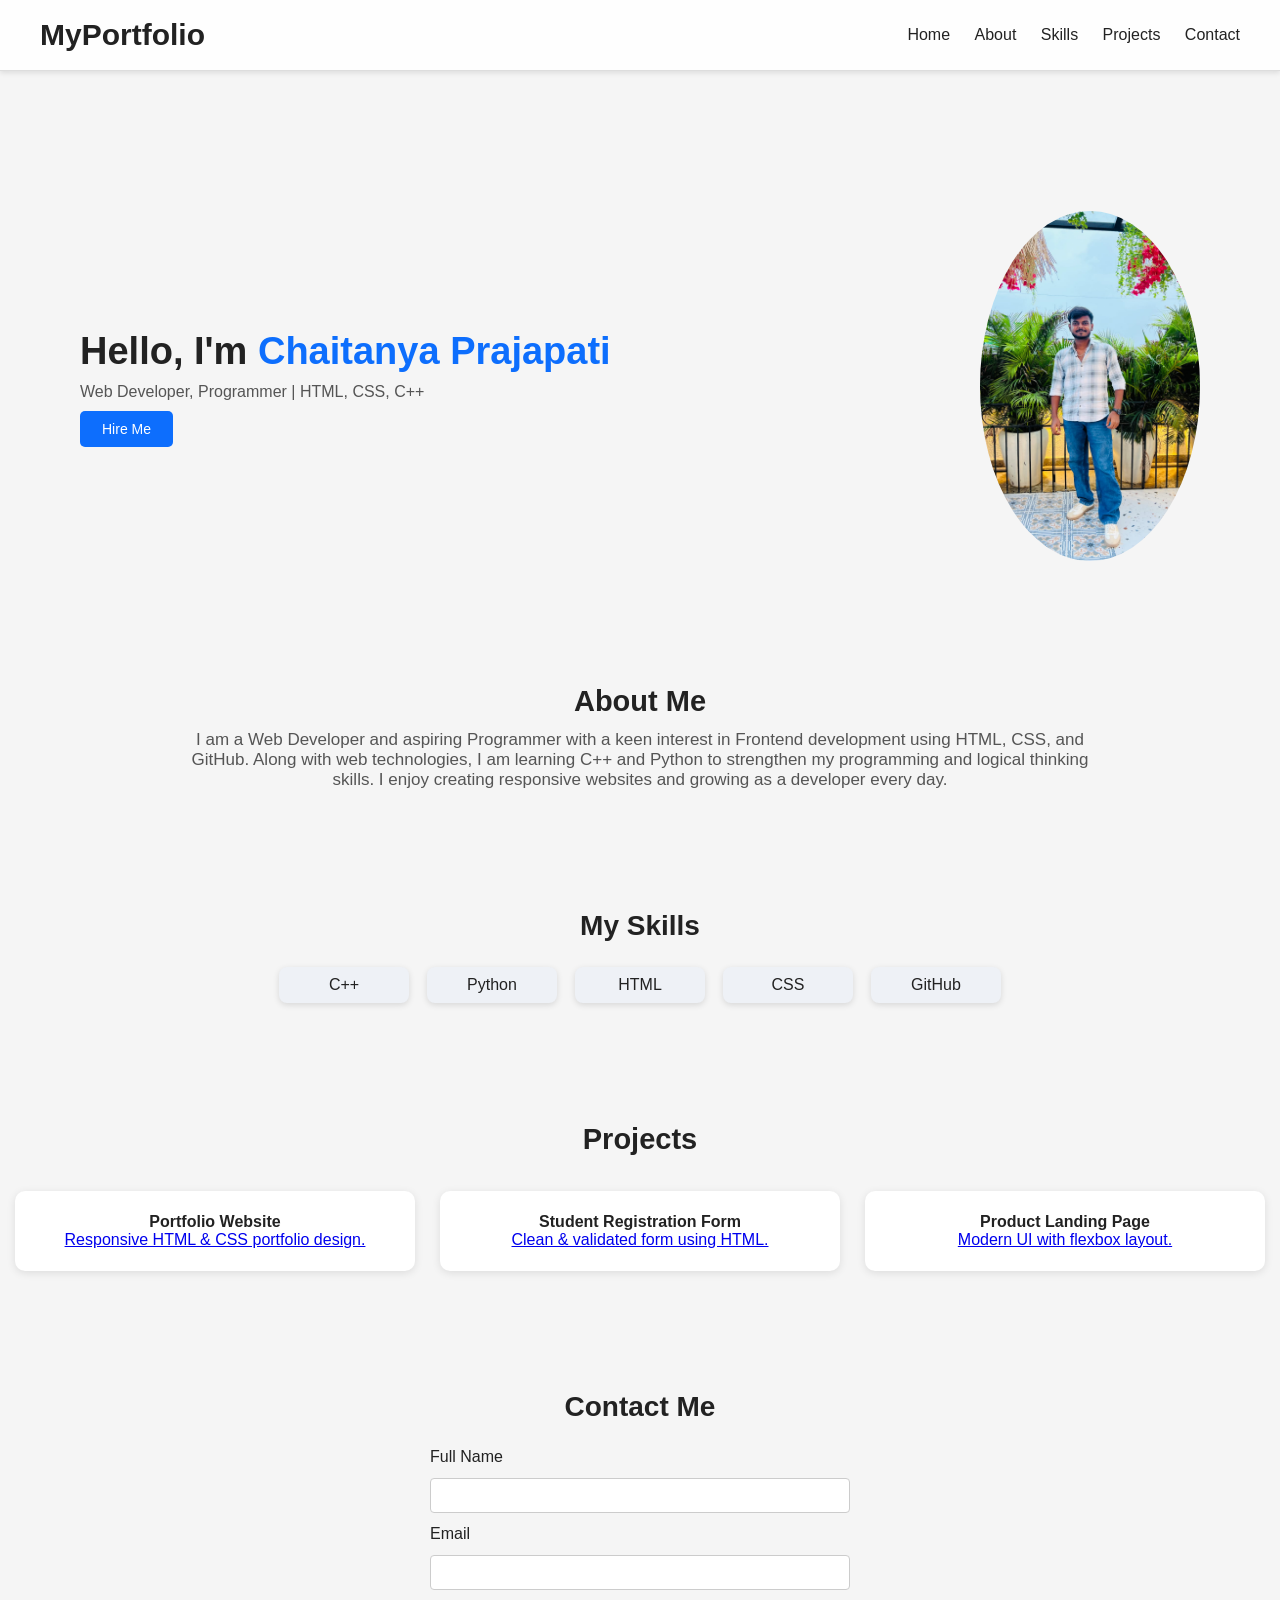
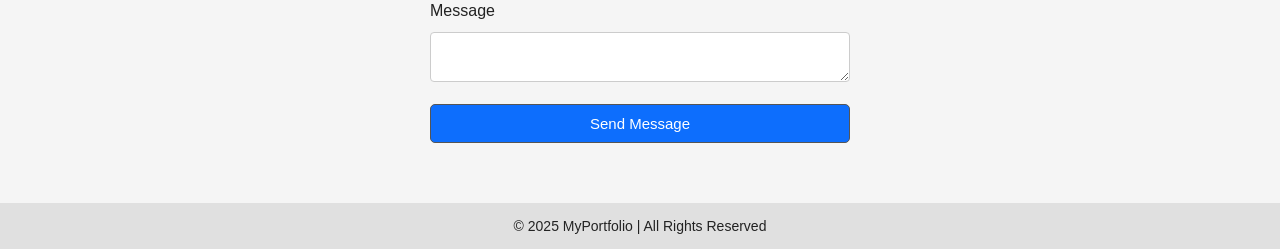
<file: index.html>
<!DOCTYPE html>
<html lang="en">
<head>
    <meta charset="UTF-8">
    <title>MyPortfolio</title>
    <link rel="stylesheet" href="style.css">
</head>
<body>

<!-- NAVBAR -->
<header class="navbar">
    <h2 class="logo">MyPortfolio</h2>
    <nav>
        <a href="#home">Home</a>
        <a href="#about">About</a>
        <a href="#skills">Skills</a>
        <a href="#projects">Projects</a>
        <a href="#contact">Contact</a>
    </nav>
</header>

<!-- HERO SECTION -->
<section class="hero">
    <div class="hero-text">
        <h1 id="home">Hello, I'm <span>Chaitanya Prajapati</span></h1>
        <p>Web Developer, Programmer | HTML, CSS, C++</p>
        <form action="#contact">
            <button type="submit">Hire Me</button>
        </form>
    </div>

    <div class="hero-image">
        <img src=" IMAGE.jpeg" alt="profile">
    </div>
</section>

<!-- ABOUT -->
<section class="about">
    <h2 id="about">About Me</h2>
    <p>
        I am a Web Developer and aspiring Programmer with a keen interest in Frontend development using HTML, CSS, and GitHub. Along with web technologies, I am learning C++ and Python to strengthen my programming and logical thinking skills. I enjoy creating responsive websites and growing as a developer every day.
    </p>
</section>

<!-- SKILLS -->
<section class="skills">
    <h2 id="skills">My Skills</h2>
    <div class="skill-box">
        <span>C++</span>
        <span>Python</span>
        <span>HTML</span>
        <span>CSS</span>
        <span>GitHub</span>
    </div>
</section>

<!-- PROJECTS -->
<section class="projects">
    <h2 id="projects">Projects</h2>
    <div class="project-grid">
        <div class="card">
            <h4>Portfolio Website</h4>
            <a href="index.html" target="_blank"><p>Responsive HTML & CSS portfolio design.</p></a>
        </div>
        <div class="card">
            <h4>Student Registration Form</h4>
            <a href="form.html" target="_blank"><p>Clean & validated form using HTML.</p></a>
        </div>
        <div class="card">
            <h4>Product Landing Page</h4>
            <a href="productpage.html" target="_blank"><p>Modern UI with flexbox layout.</p></a>
        </div>
    </div>
</section>

<!-- CONTACT -->
<section class="contact">
    <h2 id="contact">Contact Me</h2>
    <form>
        <label>Full Name</label>
        <input type="text">

        <label>Email</label>
        <input type="email">

        <label>Message</label>
        <textarea></textarea>

        <button type="submit">Send Message</button>
    </form>
</section>

<!-- FOOTER -->
<footer>
    © 2025 MyPortfolio | All Rights Reserved
</footer>

</body>
</html>
</file>
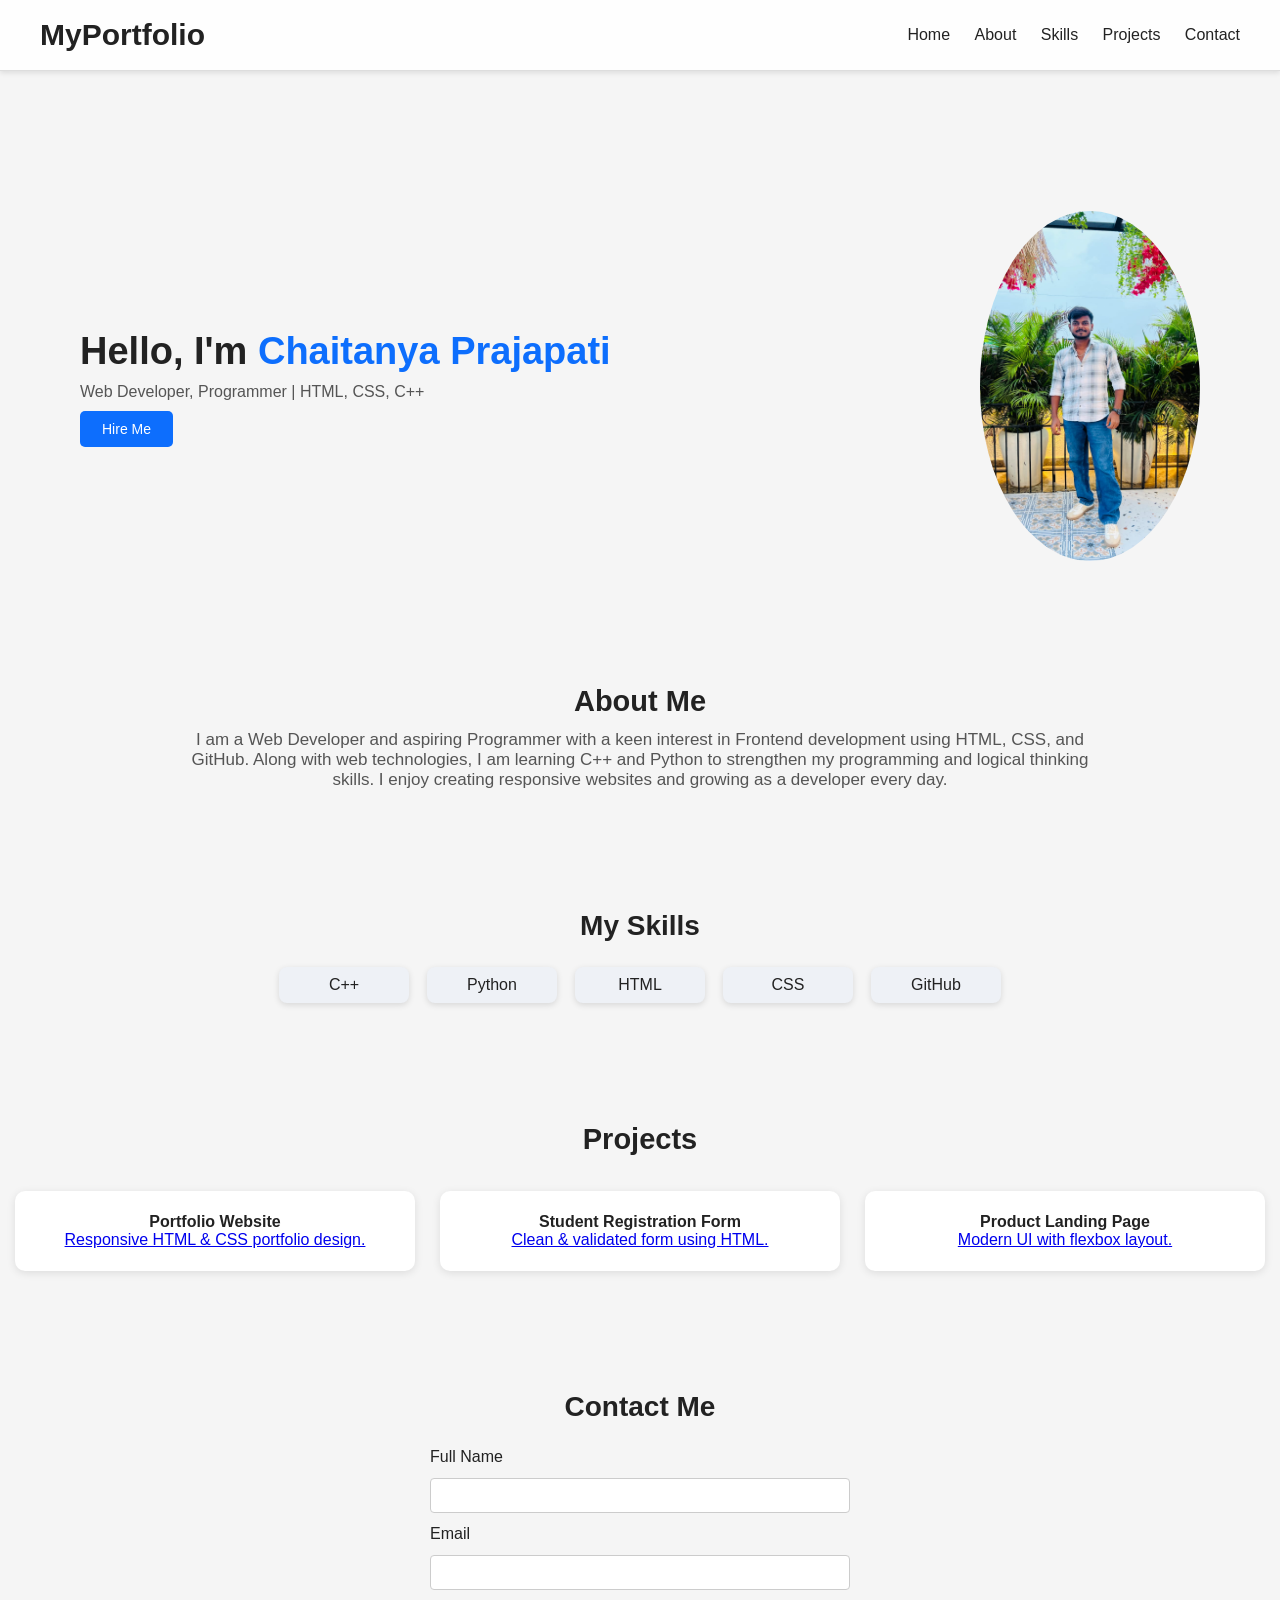
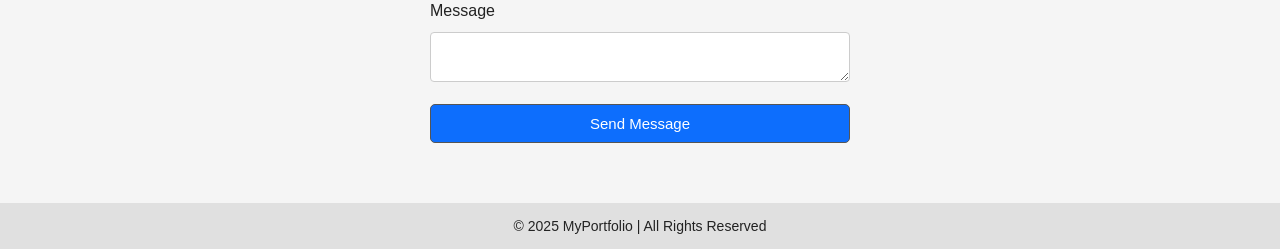
<file: port.html>
<!DOCTYPE html>
<html lang="en">
<head>
    <meta charset="UTF-8">
    <title>MyPortfolio</title>
    <link rel="stylesheet" href="style.css">
</head>
<body>

<!-- NAVBAR -->
<header class="navbar">
    <h2 class="logo">MyPortfolio</h2>
    <nav>
        <a href="#home">Home</a>
        <a href="#about">About</a>
        <a href="#skills">Skills</a>
        <a href="#projects">Projects</a>
        <a href="#contact">Contact</a>
    </nav>
</header>

<!-- HERO SECTION -->
<section class="hero">
    <div class="hero-text">
        <h1 id="home">Hello, I'm <span>Chaitanya Prajapati</span></h1>
        <p>Web Developer, Programmer | HTML, CSS, C++</p>
        <form action="#contact">
            <button type="submit">Hire Me</button>
        </form>
    </div>

    <div class="hero-image">
        <img src=" IMAGE.jpeg" alt="profile">
    </div>
</section>

<!-- ABOUT -->
<section class="about">
    <h2 id="about">About Me</h2>
    <p>
        I am a Web Developer and aspiring Programmer with a keen interest in Frontend development using HTML, CSS, and GitHub. Along with web technologies, I am learning C++ and Python to strengthen my programming and logical thinking skills. I enjoy creating responsive websites and growing as a developer every day.
    </p>
</section>

<!-- SKILLS -->
<section class="skills">
    <h2 id="skills">My Skills</h2>
    <div class="skill-box">
        <span>C++</span>
        <span>Python</span>
        <span>HTML</span>
        <span>CSS</span>
        <span>GitHub</span>
    </div>
</section>

<!-- PROJECTS -->
<section class="projects">
    <h2 id="projects">Projects</h2>
    <div class="project-grid">
        <div class="card">
            <h4>Portfolio Website</h4>
            <a href="index.html" target="_blank"><p>Responsive HTML & CSS portfolio design.</p></a>
        </div>
        <div class="card">
            <h4>Student Registration Form</h4>
            <a href="form.html" target="_blank"><p>Clean & validated form using HTML.</p></a>
        </div>
        <div class="card">
            <h4>Product Landing Page</h4>
            <a href="productpage.html" target="_blank"><p>Modern UI with flexbox layout.</p></a>
        </div>
    </div>
</section>

<!-- CONTACT -->
<section class="contact">
    <h2 id="contact">Contact Me</h2>
    <form>
        <label>Full Name</label>
        <input type="text">

        <label>Email</label>
        <input type="email">

        <label>Message</label>
        <textarea></textarea>

        <button type="submit">Send Message</button>
    </form>
</section>

<!-- FOOTER -->
<footer>
    © 2025 MyPortfolio | All Rights Reserved
</footer>

</body>
</html>
</file>
<file: style.css>
* {
    margin: 0;
    padding: 0;
    box-sizing: border-box;
    font-family: Arial, Helvetica, sans-serif;
}

body {
    background: #f5f5f5;
    color: #222;
}

/* NAVBAR */
header {
    border-bottom: 1px solid #ddd;
    background: #FEFEFE;
}

.navbar {
    margin: auto;
    padding: 18px 40px;
    display: grid;
    grid-template-columns: 1fr auto;
    align-items: center;
    box-shadow: 0 2px 5px rgba(0,0,0,0.1);
}

.navbar nav a {
    margin-left: 20px;
    text-decoration: none;
    color: #222;
}

.logo {
    font-size: 30px;
}

/* HERO */
.hero {
    max-width: 1200px;
    margin: auto;
    padding: 140px 40px 80px;   /* 🔥 THIS IS KEY */
    display: flex;
    justify-content: space-between;
    align-items: center;
}

.hero-text h1 {
    font-size: 38px;
    font-weight: bold;
}

.hero-text span {
    color: #0d6efd;
}

.hero-text p {
    margin: 10px 0 10px;
    color: #555;
}

.hero-text button {
    background: #0d6efd;
    color: #fff;
    border: none;
    padding: 10px 22px;
    border-radius: 5px;
    cursor: pointer;
    font-size: 14px;
}

/* HERO IMAGE */
.hero-img {
    text-align: right;
}

.hero-image img {
    width: 220px; 
    height:350px;                    /* 🔥 more oval look */
    border-radius: 70%;
    background: white;
    justify-self: end;
}

/* ABOUT */
.about {
    text-align: center;
    padding: 40px 20px 60px;    /* 🔥 closer to hero */
}

.about h2 {
    margin-bottom: 12px;
    font-size: 29px;
}

.about p {
    max-width: 940px;
    font-size: 17px;
    margin: auto;
    color: #555;
}

/* SKILLS */
.skills {
    text-align: center;
    padding: 60px 20px;
}

.skills h2 {
    margin-bottom: 12px;
    font-size: 28px;
}

.skill-box {
    display: grid;
    grid-template-columns: repeat(auto-fit, minmax(130px, auto));
    gap: 18px;
    justify-content: center;
    margin-top: 25px;
}

.skill-box span {
    background: #eef1f6;
    padding: 9px 16px;
    border-radius: 8px;
    box-shadow: 0 2px 6px rgba(0,0,0,0.12);
}

/* PROJECTS */
.projects {
    text-align: center;
    padding: 60px;
}

.projects h2 {
    margin-bottom: 12px;
    font-size: 29px;
}

.project-grid {
    display: grid;
    grid-template-columns: repeat(3, 400px);
    gap: 25px;
    margin-top: 35px;
    justify-content: center;
}

.card {
    background: #fff;
    padding: 22px;
    border-radius: 10px;
    box-shadow: 0 2px 8px rgba(0,0,0,0.1);
}

.card:hover {
    transform: scale(1.09);
    box-shadow: 0 4px 12px rgba(0, 0, 0, 0.1)
}

/* CONTACT */
.contact {
    padding: 60px 20px;
    text-align: center;
}

.contact h2 {
    margin-bottom: 25px;
    font-size: 28px;
}

.contact form {
    display: grid;
    grid-template-columns: 1fr;
    max-width: 420px;
    margin: auto;
    gap: 12px;
    text-align: left;
}

.contact input,
.contact textarea {
    padding: 9px;
    border-radius: 4px;
    border: 1px solid #ccc;
}

.contact button {
    background: #0d6efd;
    color: #fff;
    padding: 10px;
    border: solid 1px #555;
    border-radius: 5px;
    margin-top: 10px;
    font-size: 15px;
}

/* FOOTER */
footer {
    text-align: center;
    padding: 15px;
    background: #e0e0e0;
    font-size: 14px;
}
</file>
